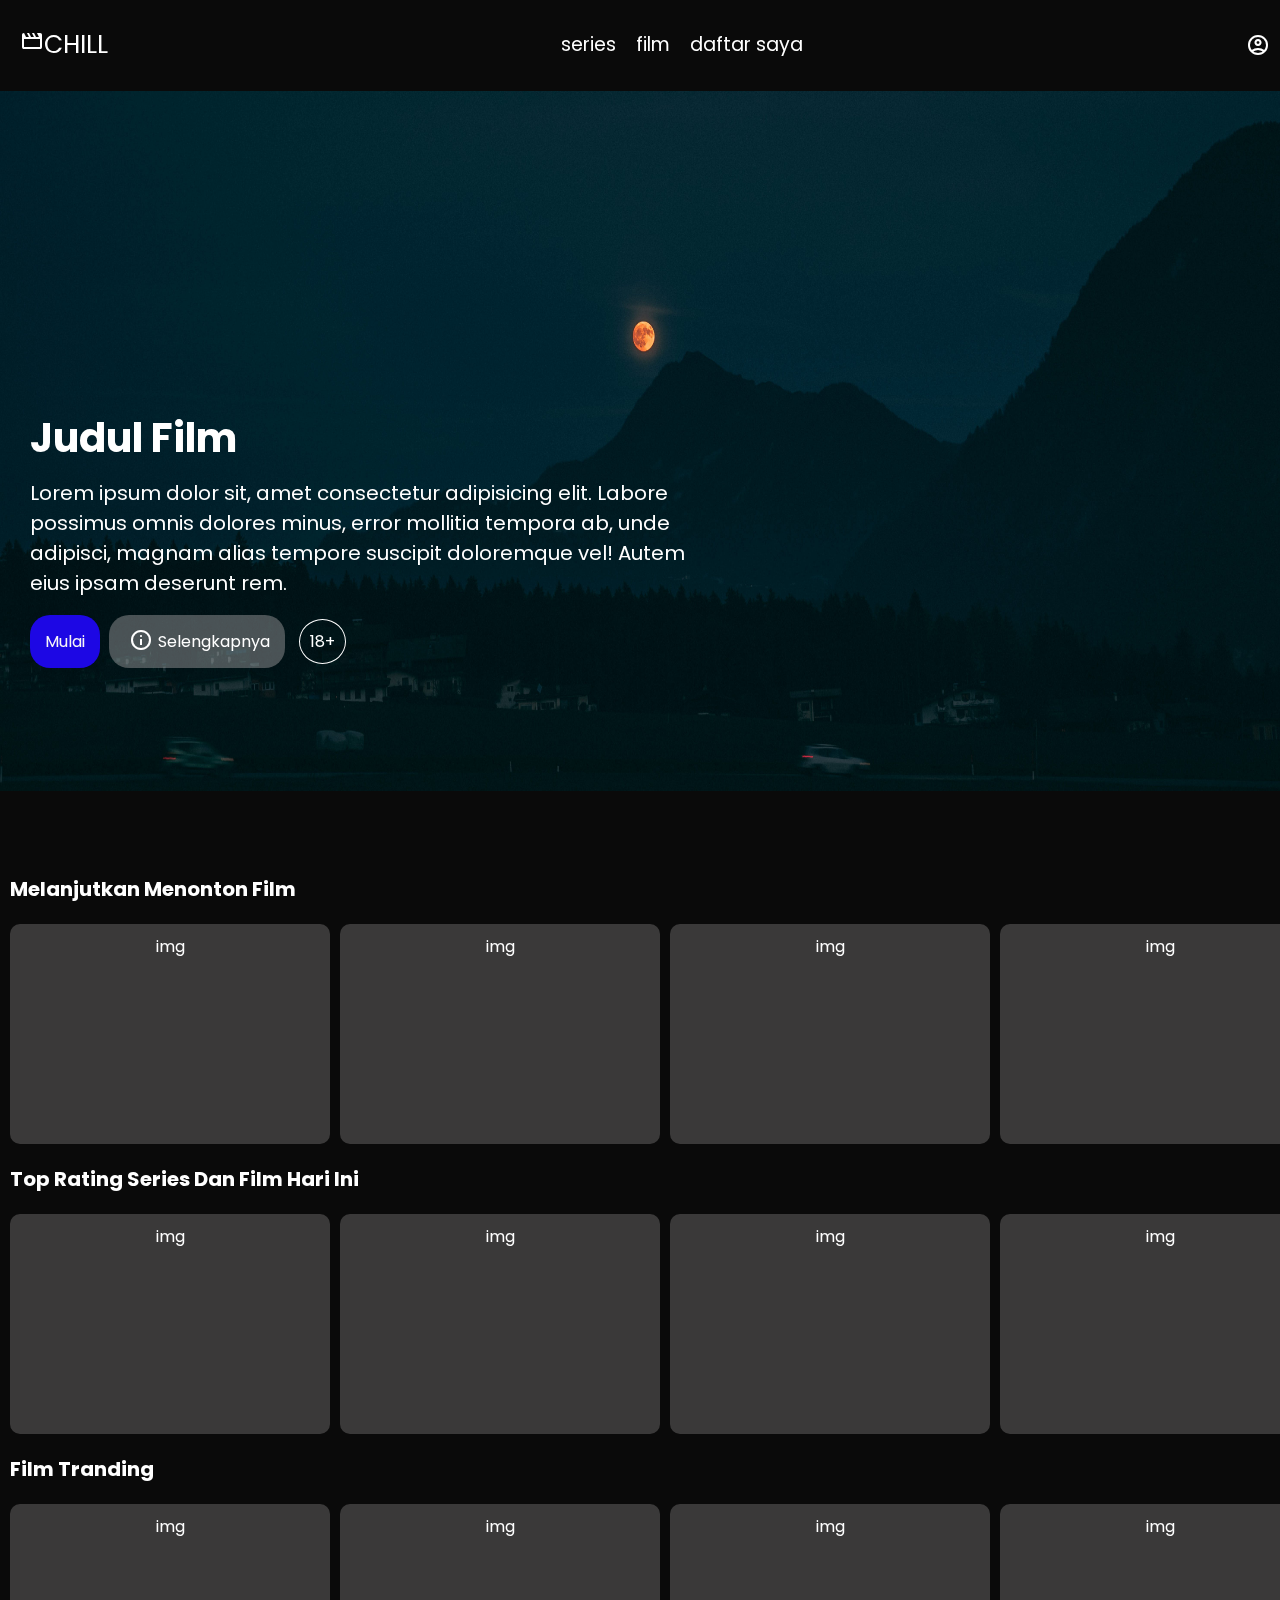
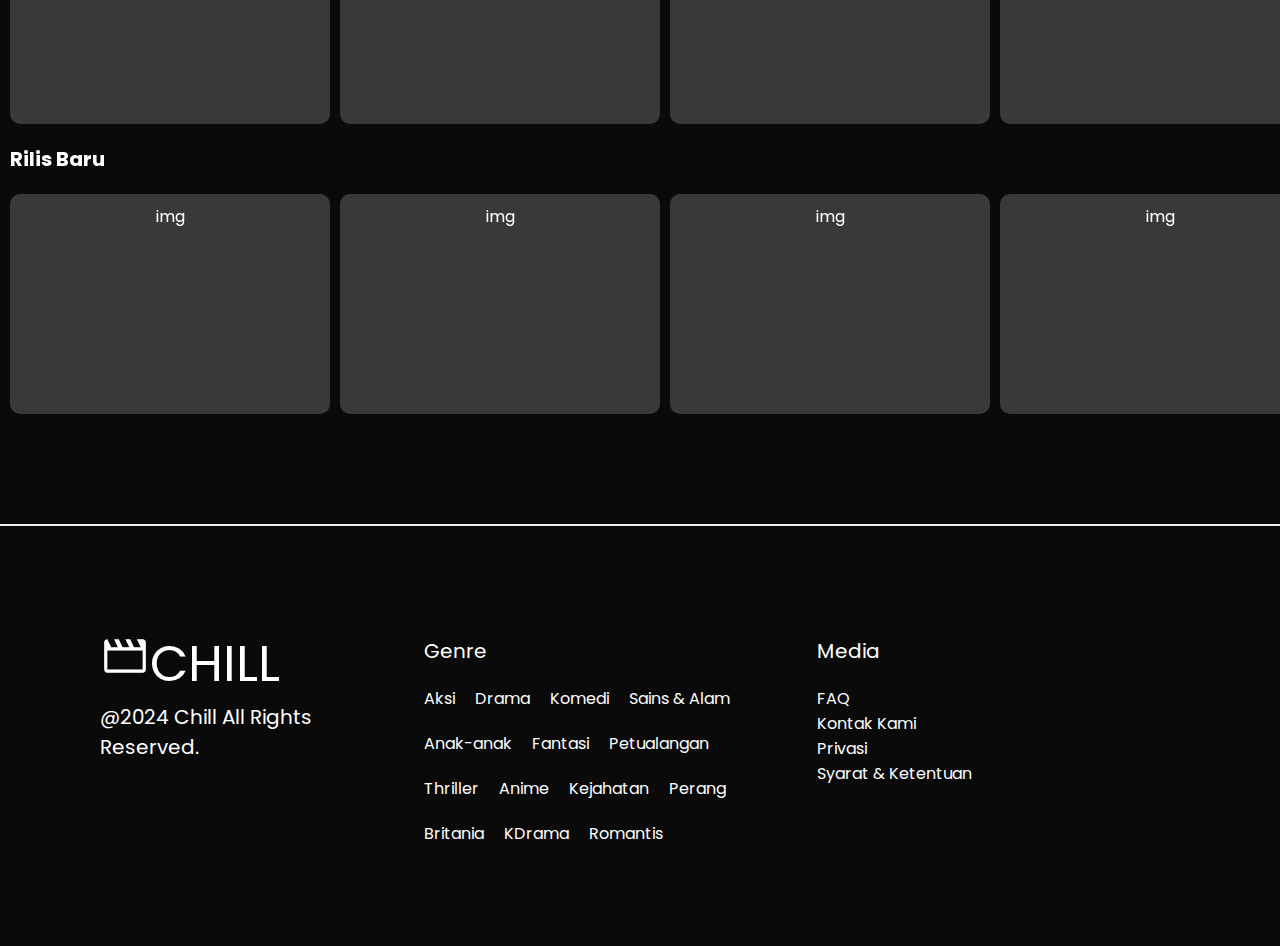
<file: index.html>
<!DOCTYPE html>
<html lang="en">
<head>
    <meta charset="UTF-8">
    <meta name="viewport" content="width=device-width, initial-scale=1.0">
    <link rel="preconnect" href="https://fonts.googleapis.com">
    <link rel="preconnect" href="https://fonts.gstatic.com" crossorigin>
    <link href="https://fonts.googleapis.com/css2?family=Poppins:ital,wght@0,100;0,200;0,300;0,400;0,500;0,600;0,700;0,800;0,900;1,100;1,200;1,300;1,400;1,500;1,600;1,700;1,800;1,900&display=swap" rel="stylesheet">
    <link rel="stylesheet" href="https://fonts.googleapis.com/css2?family=Material+Symbols+Outlined:opsz,wght,FILL,GRAD@20..48,100..700,0..1,-50..200" />
    <link rel="stylesheet" href="style/index.css">
    <title>Bioskop</title>
</head>
<body>
    <!-- navbar start -->
    <nav class="navbar">
        <a class="title" href="index.html"><span class="material-symbols-outlined">
            movie
            </span>CHILL</a>
        <ul>
            <li><a href="#">series</a></li>
            <li><a href="#film">film</a></li>
            <li><a href="#">daftar saya</a></li>
        </ul>
        <i class="material-symbols-outlined">
            menu
            </i>
        <span class="material-symbols-outlined">
            account_circle
            </span>
    </nav>
    <!-- navbar end -->

    <!-- container start -->
    <div class="container">
        <img src="img/img1.jpg" alt="cover">
        <div class="timage">
        <h5>Judul Film</h5>
        <p>Lorem ipsum dolor sit, amet consectetur adipisicing elit. Labore possimus omnis dolores minus, error mollitia tempora ab, unde adipisci, magnam alias tempore suscipit doloremque vel! Autem eius ipsam deserunt rem.</p>
        <a class="btn" href="#">Mulai</a>
        <a class="info" href="#"><i class="material-symbols-outlined">
            info
            </i>Selengkapnya</a>
        <a class="age">18+</a>
    </div>
    </div>
    <!-- container end -->
    
    <!-- content start -->
<div class="tems">
        <h5>Melanjutkan Menonton Film</h5>

    <div class="wrapper" id="film">
        <div class="img">img</div>
        <div class="img">img</div>
        <div class="img">img</div>
        <div class="img">img</div>
        <div class="img">img</div>
        <div class="img">img</div>
        <div class="img">img</div>
    </div>
    <h5>Top Rating Series Dan Film Hari Ini</h5>
    <div class="wrapper">
        <div class="img">img</div>
        <div class="img">img</div>
        <div class="img">img</div>
        <div class="img">img</div>
        <div class="img">img</div>
        <div class="img">img</div>
        <div class="img">img</div>
    </div>
    <h5>Film Tranding</h5>
    <div class="wrapper">
        <div class="img">img</div>
        <div class="img">img</div>
        <div class="img">img</div>
        <div class="img">img</div>
        <div class="img">img</div>
        <div class="img">img</div>
        <div class="img">img</div>
    </div>
    <h5>Rilis Baru</h5>
    <div class="wrapper">
        <div class="img">img</div>
        <div class="img">img</div>
        <div class="img">img</div>
        <div class="img">img</div>
        <div class="img">img</div>
        <div class="img">img</div>
        <div class="img">img</div>
    </div>
</div>
    <!-- content end -->

    <!-- footer start -->
    <div class="footer">
        <div class="logo">
            <a class="lfooter" href="index.html"><span class="material-symbols-outlined">
                movie
                </span>CHILL</a>
            <p>@2024 Chill All Rights Reserved.</p>
        </div>
        <div class="genre">
            <a class="tfooter" href="#">Genre</a>
            <ul>
                <li><a href="#">Aksi</a></li>
                <li><a href="#">Drama</a></li>
                <li><a href="#">Komedi</a></li>
                <li><a href="#">Sains & Alam</a></li>
                <li><a href="#">Anak-anak</a></li>
                <li><a href="#">Fantasi</a></li>
                <li><a href="#">Petualangan</a></li>
                <li><a href="#">Thriller</a></li>
                <li><a href="#">Anime</a></li>
                <li><a href="#">Kejahatan</a></li>
                <li><a href="#">Perang</a></li>
                <li><a href="#">Britania</a></li>
                <li><a href="#">KDrama</a></li>
                <li><a href="#">Romantis</a></li>
            </ul>
        </div>
        <div class="bantuan">
            <a class="tfooter" href="#"> Media</a>
            <ul>
                <li><a href="#">FAQ</a></li>
                <li><a href="#">Kontak Kami</a></li>
                <li><a href="#">Privasi</a></li>
                <li><a href="#">Syarat & Ketentuan</a></li>
            </ul>
        </div>
    </div>

    
    <!-- footer end -->
</body>
</html>
</file>
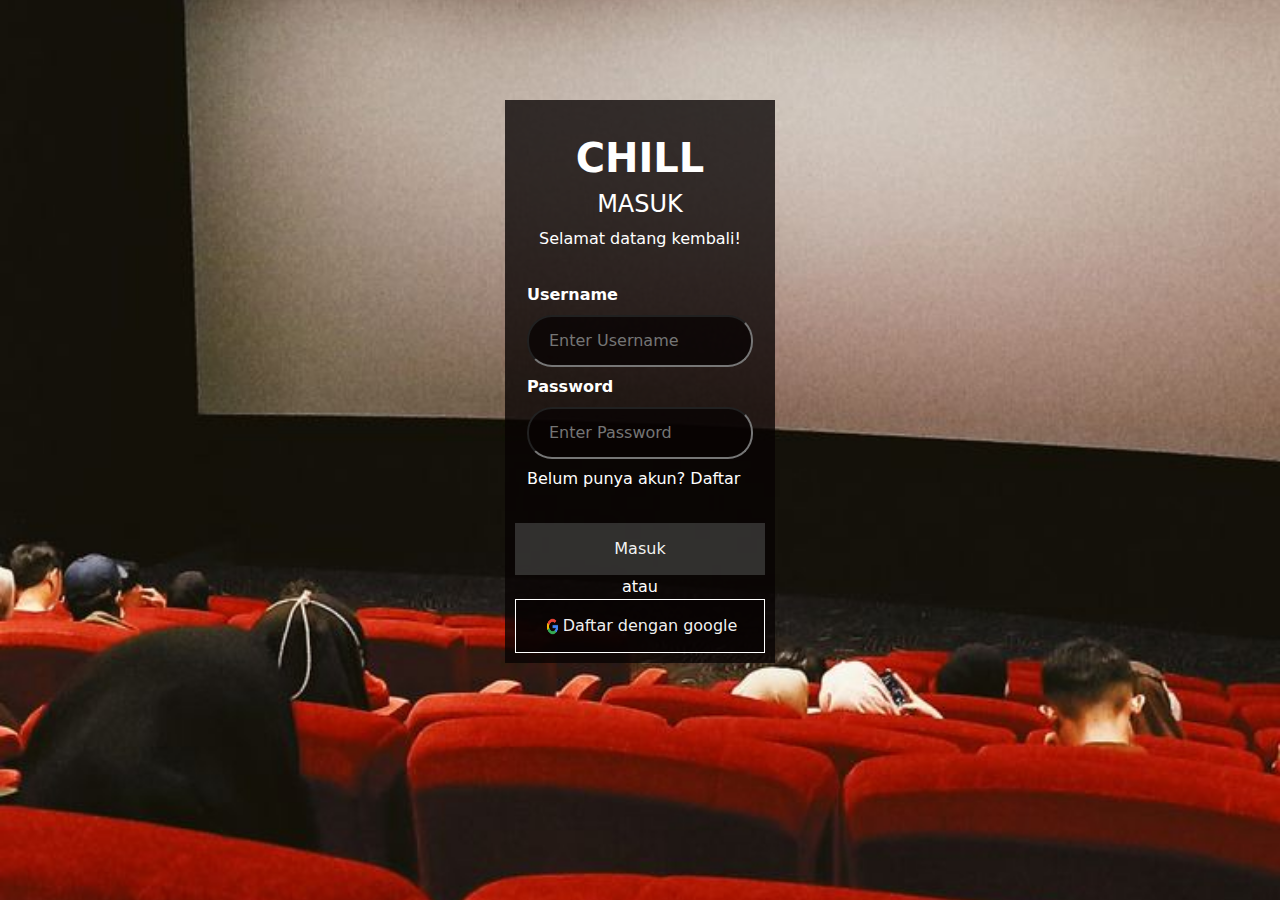
<file: log.html>
<!DOCTYPE html>
<html lang="en">
<head>
    <meta charset="UTF-8">
    <meta name="viewport" content="width=device-width, initial-scale=1.0">
    <link rel="stylesheet" href="style/style.css">
    <link href="https://cdn.jsdelivr.net/npm/bootstrap@5.3.3/dist/css/bootstrap.min.css" rel="stylesheet" integrity="sha384-QWTKZyjpPEjISv5WaRU9OFeRpok6YctnYmDr5pNlyT2bRjXh0JMhjY6hW+ALEwIH" crossorigin="anonymous">
    <title>login bioskop</title>
</head>
<body>

    <form action="action_page.php" method="post">
        <div class="title">
          <h1>CHILL</h1>
          <h4>MASUK</h4>
          <P>Selamat datang kembali!</P>
        </div>
      
        <div class="container">
          <label for="uname"><b>Username</b></label>
          <input type="text" placeholder="Enter Username" name="uname" required>
      
          <label for="psw"><b>Password</b></label>
          <input type="password" placeholder="Enter Password" name="psw" required>
          <label>
            <p>Belum punya akun? <a href="reg.html">Daftar</a></p>
          </label>
        </div>
        <div class="button">
          <button type="submit">Masuk</button>
          <p>atau</p>
          <button class="google" type="submit"><img src="img/google.png" alt="google">Daftar dengan google</button>
        </div>

    </form>


</body>
</html>
</file>
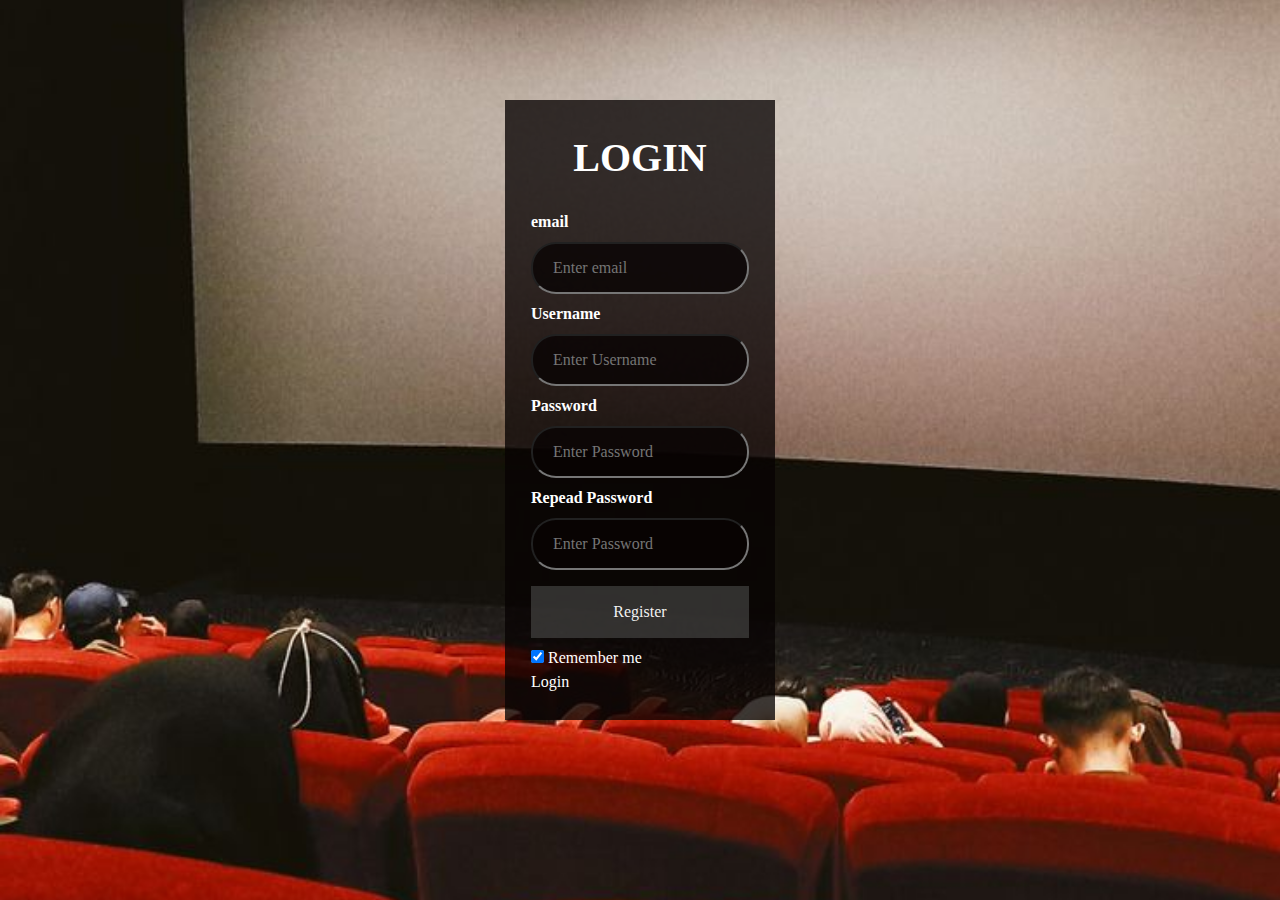
<file: reg.html>
<!DOCTYPE html>
<html lang="en">
<head>
    <meta charset="UTF-8">
    <meta name="viewport" content="width=device-width, initial-scale=1.0">
    <link href="https://cdn.jsdelivr.net/npm/bootstrap@5.3.3/dist/css/bootstrap.min.css" rel="stylesheet" integrity="sha384-QWTKZyjpPEjISv5WaRU9OFeRpok6YctnYmDr5pNlyT2bRjXh0JMhjY6hW+ALEwIH" crossorigin="anonymous">
    <link rel="stylesheet" href="style/style.css">
    <title>login bioskop</title>
</head>
<body>

    <form action="action_page.php" method="post">
        <div class="title">
          <h1>LOGIN</h1>
        </div>
      
        <div class="container">
          <label for="email"><b>email</b></label>
          <input type="email" placeholder="Enter email" name="email" required>

          <label for="uname"><b>Username</b></label>
          <input type="text" placeholder="Enter Username" name="uname" required>
      
          <label for="psw"><b>Password</b></label>
          <input type="password" placeholder="Enter Password" name="psw" required>

          <label for="psw"><b>Repead Password</b></label>
          <input type="password" placeholder="Enter Password" name="psw" required>
      
          <button type="submit">Register</button>
          <label>
            <input type="checkbox" checked="checked" name="remember"> Remember me
          </label>
          <br>
          <label>
            <a href="log.html">Login</a>
          </label>
        </div>
      </form>

</body>
</html>
</file>
<file: style/index.css>
*, body, html {
    font-family: "poppins", sans-serif;
    margin: 0;
    padding: 0;
    height: auto;
    width: auto;
    text-decoration: none;
    list-style: none;
    background-color: #0a0a0a;
    scroll-behavior: smooth;
}

body::-webkit-scrollbar{
    display: none;
}

.navbar {
    max-width: 100%;
    height: auto;
    background-color: rgba(11, 10, 10, 0.676);
    color: white;
    display: flex;
    flex-wrap: wrap;
    align-items: center;
    border-bottom: 2px solid #0a0a0a;
    justify-content: space-between;
    padding: 10px;
}
a.title {
    font-size: 25px;
    color: white;
    padding: 10px;
}
.navbar ul {
    display: flex;
    justify-content: space-between;
    align-items: center;
    margin: 20px;
}
.navbar ul li a {
    font-size: 19px;
    color: white;
    padding: 10px;
}
.navbar ul li a:hover {
    color: rgba(193, 193, 211, 0.644);
    border-bottom: 1px solid #f0eaea;
    transition: 0.5s;
}
.navbar i {
    display: none;
}

.container img{
    width: 100%;
    height: 700px;
    background-repeat: no-repeat;
    background-size: cover;
    margin-bottom: 100px;
}
.timage {
    width: 700px;
    height: auto;
    margin: 10px;
}
.container .timage h5  {
    background-color: transparent;
    margin-top: -70px;
    display: flex;
    position: absolute;
    color: white;
    font-size: 40px;
    padding: 20px;
}
.container .timage p{
    margin-top: -450px;
    color: white;
    font-size: 20px;
    padding: 20px;
}
.btn {
    background-color: #1d07e4;
    color: rgb(248, 246, 246);
    border-radius: 20px;
    border: none;
    padding: 15px;
    margin-left: 20px;
}
.btn:hover {
    background-color: aqua;
}
.info {
    background-color: #eae0e051;
    color: white;
    border-radius: 20px;
    border: none;
    padding: 15px;
    margin: 5px;
}
.info i {
    position: relative;
    top: 5px;
    background-color: transparent;
    color: white;
    padding: 5px;
}
.container .timage .age {
    background-color: transparent;
    color: white;
    border-radius: 50%;
    border: 1px solid white;
    padding: 10px;
    margin: 5px;
}

.tems {
    color: white;
    padding-top: 200px;
}
.tems h5{
    font-size: 20px;
    padding: 10px;
}
h5 {
    color: white;
    font-size: 20px;
    padding: 20px;
}
.wrapper {
    max-width: 100%;
    display: flex;
    grid-gap: 10px;
    padding: 10px;
    overflow-x: auto;
}
.wrapper::-webkit-scrollbar{
    width: 0;
}

.wrapper .img {
    height: 200px;
    min-width: 300px;
    background-color: #f5f0f035;
    padding: 10px;
    border-radius: 10px;
    text-align: center;
}

.footer{
    display: flex;
    margin-top: 100px;
    border-top: 2px solid #f0eaea;
    padding: 100px;
    justify-content: space-between;
}
.footer .logo {
    color: white;
    font-size: 50px;
}
.footer .logo span {
    font-size: 50px;
}
.footer .logo p {
    font-size: 20px;
}
.footer .logo a,p {
    color: white;
}

.footer .genre , .bantuan   {
    height: 200px;
    width: 400px;
    padding: 10px;
}

.footer .genre   .tfooter {
    color: white;
    font-size: 20px;
    padding: 10px;
    margin: 10px;
}

.footer .genre ul {
    height: 100px;
    display: flex;
    flex-wrap: wrap;
    gap: 20px;
    padding: 10px;
    margin: 10px;
}
.footer .genre li a{
    color: white;
}
.footer .bantuan   .tfooter {
    color: white;
    font-size: 20px;
    padding: 10px;
    margin: 10px;
}

.footer .bantuan ul {
    height: 100px;
    padding: 10px;
    margin: 10px;
}
.footer .bantuan li a{
    color: white;
}
.footer .genre li a:hover{
    color: rgb(58, 7, 212);
}
.footer .bantuan li a:hover{
    color: rgb(58, 7, 212);
}

@media screen and (max-width: 767px) {
    .navbar ul li a {
        display: none;
    }
    .navbar i {
        display: block;
    }
    .container .timage {
        width: 100%;
    }
    .container .timage h5 {
        font-size: 30px;
    }
    .container .timage p {
        font-size: 15px;
    }
    .tems h5 {
        font-size: 15px;
    }
    .footer {
        display: inline-block;
        max-height: auto;
    }
    .footer .logo p{
        font-size: 12px;
    }
    .footer ul li {
        display: none;
    }
    .footer .genre {
        width: 100%;
        height: 22px;
    }
}
</file>
<file: style/style.css>
body{
    font-family: 'Times New Roman', Times, serif;
    padding: 100px;
    background-image: url(../img/bg.png) ;
    background-repeat: no-repeat;
    background-size: cover;
    background-position: center;
}
.title h1 {
    font-weight: bold;
}
/* Bordered form */
form {
    margin: auto;
    width: 25%;
    background-color: rgba(8, 3, 3, 0.781);
    padding: 10px;
    color: white;
  }
  
  /* Full-width inputs */
  input[type=text], input[type=password], input[type=email] {
    background-color: rgba(8, 3, 3, 0.781);
    color: white;
    width: 100%;
    padding: 12px 20px;
    margin: 8px 0;
    display: inline-block;
    box-sizing: border-box;
    border-radius: 25px;
  }
  
  /* Set a style for all buttons */
  button{
    background-color: #4c4c4a9b;
    color: rgba(255, 255, 255, 0.954);
    padding: 14px 20px;
    margin: 8px 0;
    border: none;
    cursor: pointer;
    width: 100%;
  }
.button p{
    text-align: center;
    margin: auto;
}
.button img {
    width: 20px;
    height: 20px;
    padding: 1.5px;
    margin: auto;
    display: inline-block;
}
.button .google {
    background-color: rgba(8, 3, 3, 0.781);
    border: 1px solid #ffff;
}

  /* Add a hover effect for buttons */
  button:hover {
    opacity: 0.8;
  }
  

  
  /* Center the avatar image inside this container */
  .title {
    text-align: center;
    margin: 24px 0 12px 0;
  }

  /* Add padding to containers */
  .container {
    padding: 16px;
  }
  .container a{
    text-decoration: none;
    color:white;
  }
  .container a:hover{
    color: blue;
  }
  
  /* The "Forgot password" text */
  span.psw {
    float: right;
    padding-top: 16px;
  }
  
  /* Change styles for span and cancel button on extra small screens */
  @media screen and (max-width: 300px) {
    span.psw {
      display: block;
      float: none;
    }
  }
</file>
